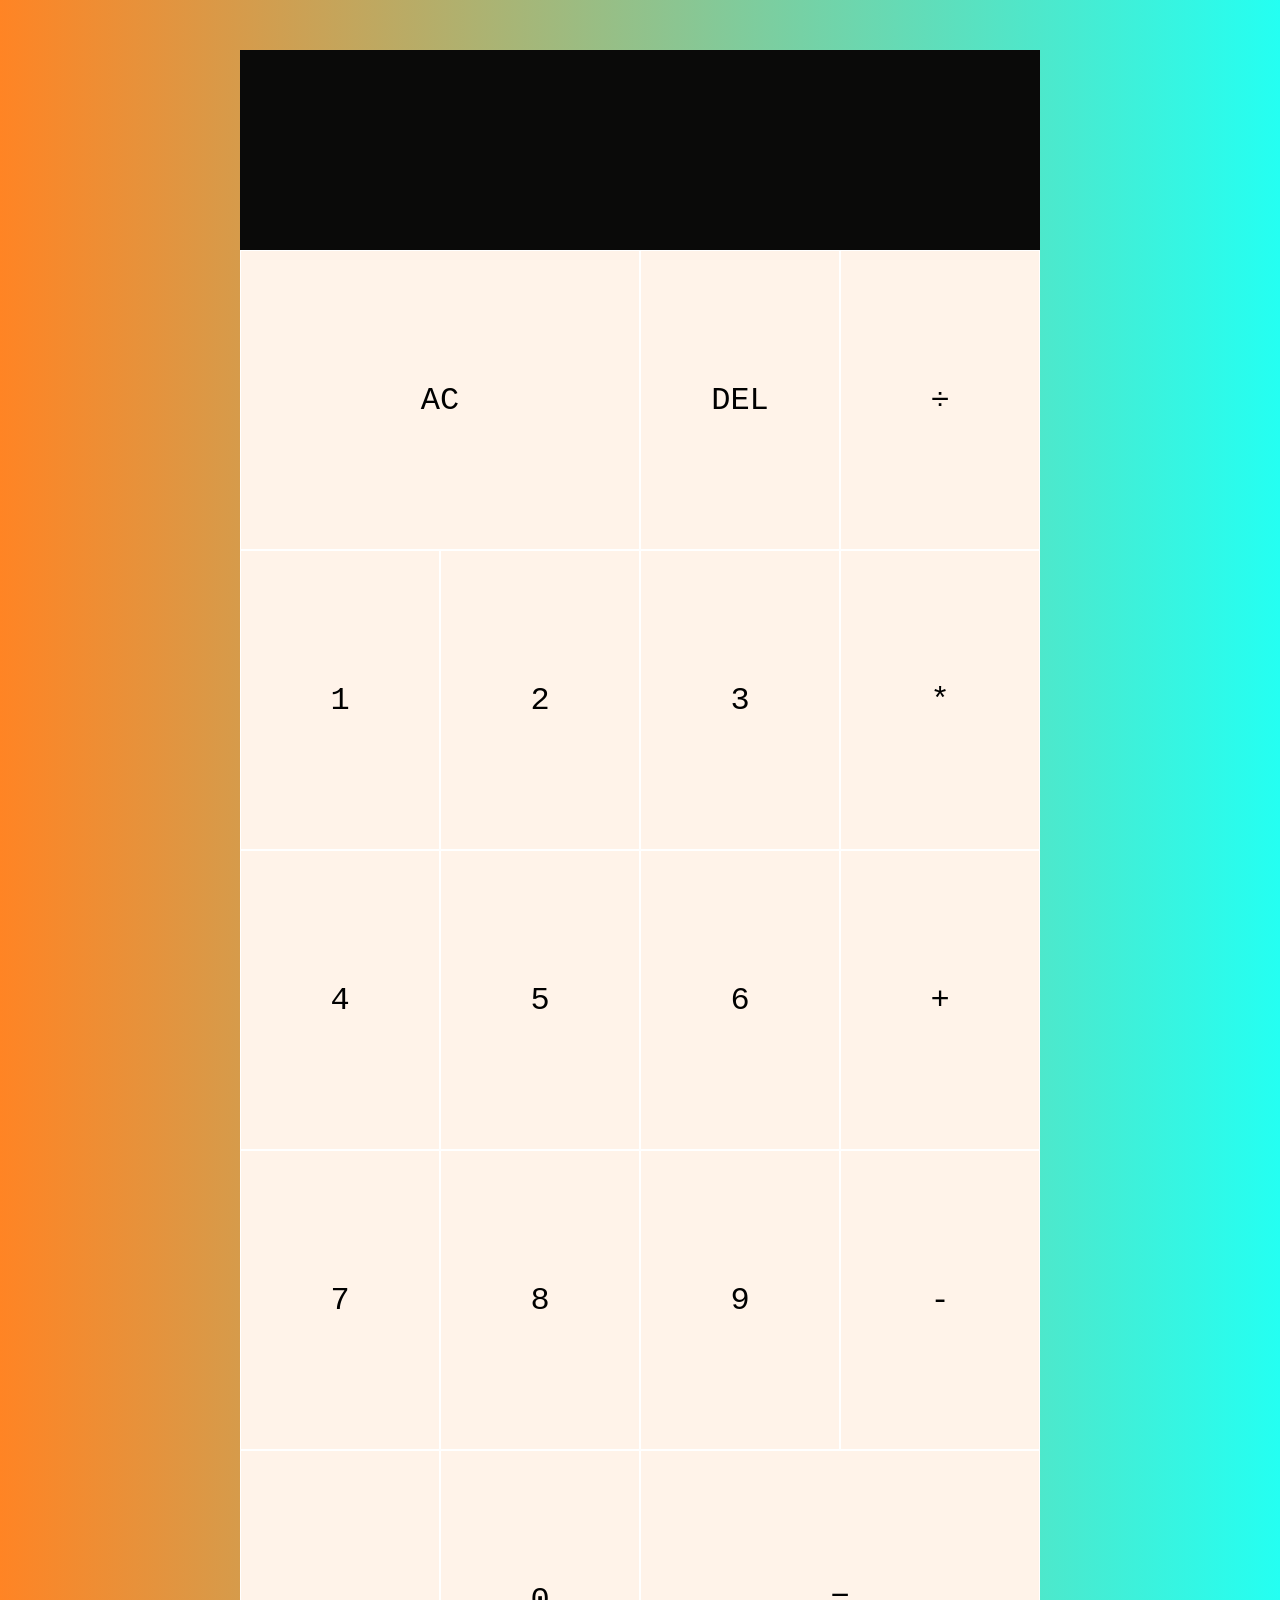
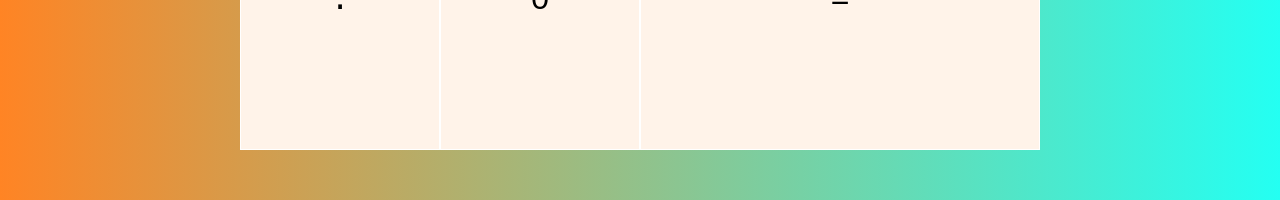
<file: index.html>
<!DOCTYPE html>
<html lang="en">
<head>
  <meta charset="UTF-8">
  <meta http-equiv="X-UA-Compatible" content="IE=edge">
  <meta name="viewport" content="width=device-width, initial-scale=1.0">
  <title>Adam's Calculator</title>
  <link rel="stylesheet" href="styles.css">
  <script src="script.js" defer></script>
</head>
<body>
  <div class="calculator-grid">
    <div class="output">
        <div data-previous-op class="previous-op"></div>
        <div data-current-op class="current-op"></div>
      </div>
    <button data-all-clear class="span-two">AC</button>
    <button data-delete>DEL</button>
    <button data-op>÷</button>
    <button data-number>1</button>
    <button data-number>2</button>
    <button data-number>3</button>
    <button data-op>*</button>
    <button data-number>4</button>
    <button data-number>5</button>
    <button data-number>6</button>
    <button data-op>+</button>
    <button data-number>7</button>
    <button data-number>8</button>
    <button data-number>9</button>
    <button data-op>-</button>
    <button data-number>.</button>
    <button data-number>0</button>
    <button data-equals class="span-two">=</button>
  </div>




</body>
</html>
</file>
<file: styles.css>
*, *::before, *::after {
  box-sizing: border-box;
  font-family: 'Courier New', Courier, monospace;
  font-weight: normal;
}

body {
  padding: 0;
  margin: 0;
  background: linear-gradient(to right, #FF8424,#24FFF2);
}

.calculator-grid{
  display: grid;
  justify-content: center;
  align-content: center;
  min-height: 200vh;
  grid-template-columns: repeat(4, 200px);
  grid-template-rows: minmax(200px,auto) repeat(5, 300px);
}

.calculator-grid > button {
  cursor: pointer;
  font-size: 2rem;
  border: 1px solid #ffff;
  outline: none;
  background-color: #fff3e9;
}

.calculator-grid > button:hover{
  background-color: #ffcea7;
}

.span-two{
  grid-column: span 2;
}

.output{
  grid-column: 1 / -1;
  background-color: rgb(10, 10, 9);
  display: flex;
  align-items: flex-end;
  justify-content: space-around;
  flex-direction: column;
  padding: 10px;
  word-wrap: break-word;
  word-break: break-all;
}

.output .previous-op{
  color: #ffe6d3;
  font-size: 1.5rem;
}

.output .current-op {
  color: #ffff;
  font-size: 2.5rem;
}
</file>
